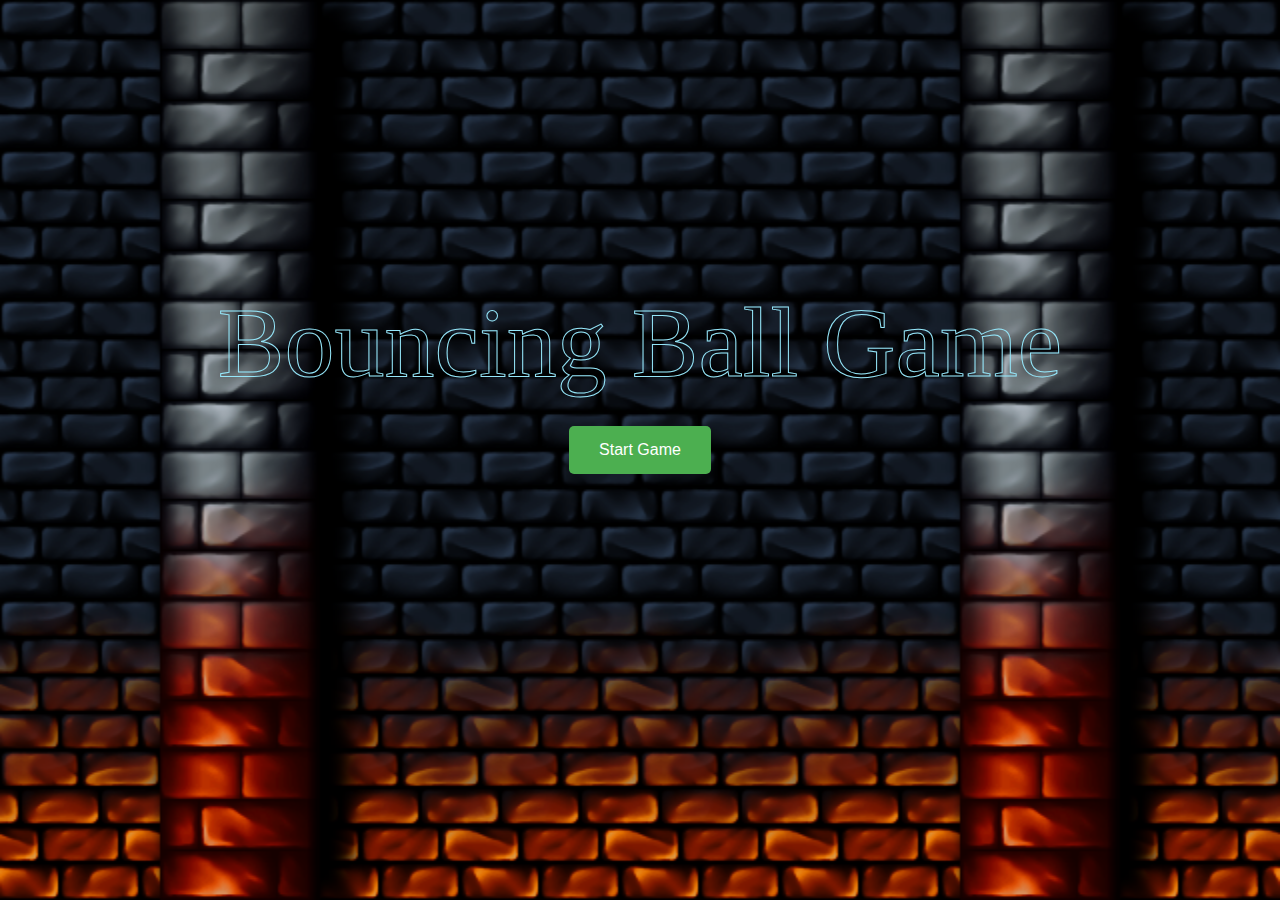
<file: index.html>
<!DOCTYPE html>
<html lang="en">
<head>
    <meta charset="UTF-8">
    <meta name="viewport" content="width=device-width, initial-scale=1.0">
    
    <title>Bouncing Game</title>
    <link rel="stylesheet" href="style.css">
    <script src="./main.js"></script>
</head>
<body>
    <div class="menu">
        <img src="./Images/breakout_bg.png" alt="menu">

        <button class="button" onclick="startGame()">Start Game</button>
        <p class="title">Bouncing Ball Game</p>

        <script>
            // JavaScript function to navigate to the game page
            function startGame() {
                window.location.href = 'game.html';
            }
            </script>

    </div>
    
    
</body>
</html>
</file>
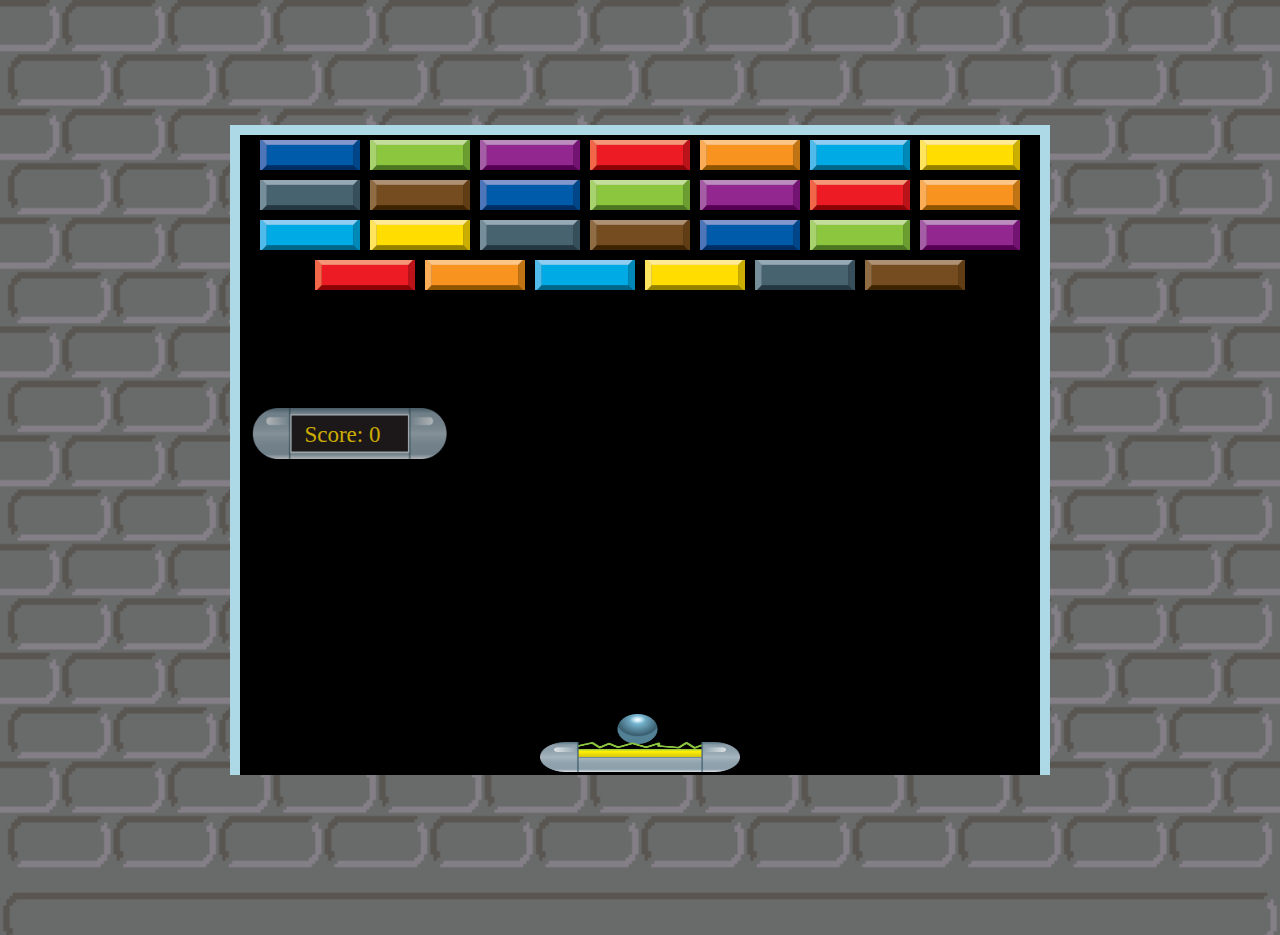
<file: game.html>
<!DOCTYPE html>
<html lang="en">
<head>
    <meta charset="UTF-8">
    <meta name="viewport" content="width=device-width, initial-scale=1.0">
    <title>Bouncing-Ball-Game</title>
    <link rel="stylesheet" href="./style.css">
    <script defer src="./main.js"></script>
</head>
<body>
  
<div class="GameScreen" id="container">
  
      <div class="Ball" id="ball">
        <img src="./Images/58-Breakout-Tiles.png" alt="ballimage" height="30px" width="40px">
      </div>
      
      <div class="paddle" id="playerPaddle">
        <img src="./Images/50-Breakout-Tiles.png" alt="Paddleimage" width="200px" height="30px">
      </div>
      <div id="win-message" style="display: none;">
        Congratulations! You won!
    </div>
      <div class="Bricks">
        <div class="brick"><img src="./Images/01-Breakout-Tiles.png" alt="brick1" height="20px"></div>
        <div class="brick"><img src="./Images/03-Breakout-Tiles.png" alt="brick1" height="20px"></div>
        <div class="brick"><img src="./Images/05-Breakout-Tiles.png" alt="brick1" height="20px"></div>
        <div class="brick"><img src="./Images/07-Breakout-Tiles.png" alt="brick1" height="20px"></div>
        <div class="brick"><img src="./Images/09-Breakout-Tiles.png" alt="brick1" height="20px"></div>
        <div class="brick"><img src="./Images/11-Breakout-Tiles.png" alt="brick1" height="20px"></div>
        <div class="brick"><img src="./Images/13-Breakout-Tiles.png" alt="brick1" height="20px"></div>
        <div class="brick"><img src="./Images/17-Breakout-Tiles.png" alt="brick1" height="20px"></div>
        <div class="brick"><img src="./Images/19-Breakout-Tiles.png" alt="brick1" height="20px"></div>
        <div class="brick"><img src="./Images/01-Breakout-Tiles.png" alt="brick1" height="20px"></div>
        <div class="brick"><img src="./Images/03-Breakout-Tiles.png" alt="brick1" height="20px"></div>
        <div class="brick"><img src="./Images/05-Breakout-Tiles.png" alt="brick1" height="20px"></div>
        <div class="brick"><img src="./Images/07-Breakout-Tiles.png" alt="brick1" height="20px"></div>
        <div class="brick"><img src="./Images/09-Breakout-Tiles.png" alt="brick1" height="20px"></div>
        <div class="brick"><img src="./Images/11-Breakout-Tiles.png" alt="brick1" height="20px"></div>
        <div class="brick"><img src="./Images/13-Breakout-Tiles.png" alt="brick1" height="20px"></div>
        <div class="brick"><img src="./Images/17-Breakout-Tiles.png" alt="brick1" height="20px"></div>
        <div class="brick"><img src="./Images/19-Breakout-Tiles.png" alt="brick1" height="20px"></div>
        <div class="brick"><img src="./Images/01-Breakout-Tiles.png" alt="brick1" height="20px"></div>
        <div class="brick"><img src="./Images/03-Breakout-Tiles.png" alt="brick1" height="20px"></div>
        <div class="brick"><img src="./Images/05-Breakout-Tiles.png" alt="brick1" height="20px"></div>
        <div class="brick"><img src="./Images/07-Breakout-Tiles.png" alt="brick1" height="20px"></div>
        <div class="brick"><img src="./Images/09-Breakout-Tiles.png" alt="brick1" height="20px"></div>
        <div class="brick"><img src="./Images/11-Breakout-Tiles.png" alt="brick1" height="20px"></div>
        <div class="brick"><img src="./Images/13-Breakout-Tiles.png" alt="brick1" height="20px"></div>
        <div class="brick"><img src="./Images/17-Breakout-Tiles.png" alt="brick1" height="20px"></div>
        <div class="brick"><img src="./Images/19-Breakout-Tiles.png" alt="brick1" height="20px"></div>
        
      </div>
      <div class="score" id="displayscore">
        <img src="./Images/49-Breakout-Tiles.png" alt="">
        <p class="scorenum" id="scores">Score: 0</p>
      </div>
      <div id="game-over-message">Game Over!</div>
      <audio id="gameOverSound" src="./Sounds/mixkit-arcade-game-opener-222.wav"></audio>
      <audio id="brickSound" src="./Sounds/chase-8-bit-73312.mp3"></audio>
      <button id="play-again-btn" onclick="playAgain()">Play Again</button>
      <div class="level2" id="next-level-message"><h1 id="goodJob"><span>Good Job!</span></h1>
       <a href="level2.html"> <div id="next-level">Next Level</div></a>
      

      </div>
      

    

</div>

    
</body>
</html>
</file>
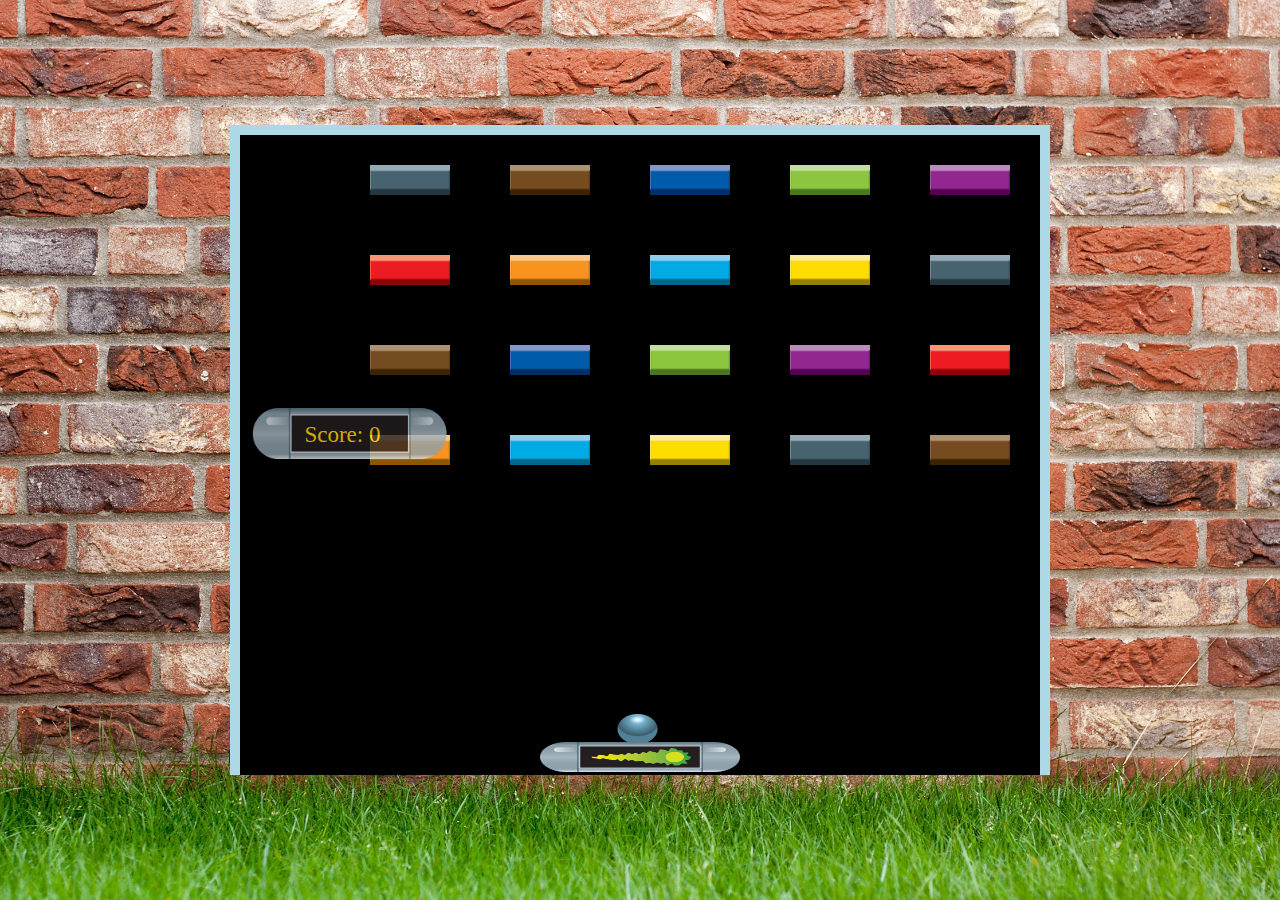
<file: level2.html>
<!DOCTYPE html>
<html lang="en">
<head>
    <meta charset="UTF-8">
    <meta name="viewport" content="width=device-width, initial-scale=1.0">
    <title>Level 2</title>
    <link rel="stylesheet" href="style2.css">
    <script defer src="./main2.js"></script>
</head>
<body>
    <div class="GameScreen" id="container">
            <div class="Ball" id="ball">
              <img src="./Images/58-Breakout-Tiles.png" alt="ballimage" height="30px" width="40px">
            </div>
            
            <div class="paddle" id="playerPaddle">
              <img src="./Images/45-Breakout-Tiles.png" alt="Paddleimage" width="200px" height="30px">
            </div>
        
        <div class="Bricks" id="brick">
          
       
        <div class="brick"><img src="./Images/17-Breakout-Tiles.png" alt="brick1" height="20px"></div>
        <div class="brick"><img src="./Images/19-Breakout-Tiles.png" alt="brick1" height="20px"></div>
        <div class="brick"><img src="./Images/01-Breakout-Tiles.png" alt="brick1" height="20px"></div>
        <div class="brick"><img src="./Images/03-Breakout-Tiles.png" alt="brick1" height="20px"></div>
        <div class="brick"><img src="./Images/05-Breakout-Tiles.png" alt="brick1" height="20px"></div>
        <div class="brick"><img src="./Images/07-Breakout-Tiles.png" alt="brick1" height="20px"></div>
        <div class="brick"><img src="./Images/09-Breakout-Tiles.png" alt="brick1" height="20px"></div>
        <div class="brick"><img src="./Images/11-Breakout-Tiles.png" alt="brick1" height="20px"></div>
        <div class="brick"><img src="./Images/13-Breakout-Tiles.png" alt="brick1" height="20px"></div>
        <div class="brick"><img src="./Images/17-Breakout-Tiles.png" alt="brick1" height="20px"></div>
        <div class="brick"><img src="./Images/19-Breakout-Tiles.png" alt="brick1" height="20px"></div>
        <div class="brick"><img src="./Images/01-Breakout-Tiles.png" alt="brick1" height="20px"></div>
        <div class="brick"><img src="./Images/03-Breakout-Tiles.png" alt="brick1" height="20px"></div>
        <div class="brick"><img src="./Images/05-Breakout-Tiles.png" alt="brick1" height="20px"></div>
        <div class="brick"><img src="./Images/07-Breakout-Tiles.png" alt="brick1" height="20px"></div>
        <div class="brick"><img src="./Images/09-Breakout-Tiles.png" alt="brick1" height="20px"></div>
        <div class="brick"><img src="./Images/11-Breakout-Tiles.png" alt="brick1" height="20px"></div>
        <div class="brick"><img src="./Images/13-Breakout-Tiles.png" alt="brick1" height="20px"></div>
        <div class="brick"><img src="./Images/17-Breakout-Tiles.png" alt="brick1" height="20px"></div>
        <div class="brick"><img src="./Images/19-Breakout-Tiles.png" alt="brick1" height="20px"></div>
        
          
        </div>
        <div class="score" id="displayscore">
          <img src="./Images/49-Breakout-Tiles.png" alt="">
          <p class="scorenum" id="scores">Score: 0</p>
        </div>
        <div id="game-over-message">Game Over!</div>
        <audio id="gameOverSound" src="./Sounds/mixkit-arcade-game-opener-222.wav"></audio>
        <audio id="brickSound" src="./Sounds/chase-8-bit-73312.mp3"></audio>
        <button id="play-again-btn" onclick="playAgain()">Play Again</button>
        <div class="winning" id="winningMessage"> <h1><span>You Won!</span></h1>
          <a href="game.html"> <div id="playAgain">Play Again!</div></a>
        </div>

    </div>
    
</body>
</html>
</file>
<file: style.css>
body {
    background-image: url(./Images/background\ \(1\).png);
    background-color: #f0f0f0;
    background-size: cover;
    display: flex;
    justify-content: center;
    align-items: center;
    height: 100vh;
    margin: 0;
}
.GameScreen {
    position: relative;
    margin: 10px auto;
    padding: 0;
    height: 640px;
    width: 800px;
    background-color: black;
    border-top: 10px lightblue solid;
    border-left:10px lightblue solid;
    border-right:10px lightblue solid;
    flex-wrap: wrap;
}
.Ball {
   
    position: absolute;
    width: 45px;
    height: 32px;
    border-radius: 20px;
    padding: 0;
    margin: 0;
    bottom: 29px;
    left: 50%;
    transform: translateX(-50%);
    
}
.paddle {

    position: absolute;
    width: 200px; /* Adjust width */
    height: 30px;
    bottom: 3px;
    left: 50%; /* Start in the middle */
    transform: translateX(-50%)
}
.Bricks {
    
    display: flex;
    flex-wrap: wrap;
    justify-content: center;
}

.brick {
    
    width: 100px;
    height: 30px;
    box-shadow: 2px 2px 5px rgba(0, 0, 0, 0.3); /* Brick shadow */
    margin: 5px;
    
}
.brick img {
    width: 100%;
    height: 100%;
    object-fit: cover;
}
.break {
    opacity: 0;
}
.show {
    opacity: 1;
}
.score {
    position: absolute;
    padding: 12px;
    bottom: 300px ;
    opacity: 0.8;
    
    
}
.score img {
    width: 40%;
    height: 90%;
    object-fit: cover;
    
}
.score p{
    color: gold;
    position: absolute;
    top: 20%;
    left: 20%;
    transform: translate(-50%, -50%);
    font-size: 23px ;
}
.menu {
    display: flex;
    flex-direction: column;
    align-items: center;
    justify-content: center;
    height: 100vh; /* Use 100% of the viewport height */
    margin: 0;
    width: 100%;
    height: 100%;
}


.menu img {
     width: 100%;
     height: 100%;
}
.button {
    background-color: #4CAF50;
    color: white;
    padding: 15px 30px;
    font-size: 16px;
    cursor: pointer;
    border: none;
    border-radius: 5px;
    transition: background-color 0.3s;
    text-align: center;
    position: absolute;

}

.button:hover {
    background-color: #45a049;
}
.title { /* This block of code froom https://codepen.io/Vikaspatel/pen/EOqymW */
    font-size: 100px;
	display: inline-block;
	color: transparent;
	position: relative;
	background-clip: text;
	-webkit-background-clip: text;
	background-image: url('https://i.ibb.co/CvwWQZF/water.gif');
	background-repeat: repeat-x;
	animation: watereffect 5s infinite normal linear;
	-webkit-text-stroke: 1px #95E6F9;
    position: absolute;
    bottom: 400px;
}

	@keyframes watereffect{
		0%{background-position: 0 10px}
		5%{background-position: 5% 5px}
		10%{background-position: 10% -10px}
		15%{background-position: 15% -20px}
		20%{background-position: 20% -30px}
		25%{background-position: 25% -40px}
		30%{background-position: 30% -50px}
		40%{background-position:35% -55px}
		50%{background-position:40% -55px}
		60%{background-position:50% -55px}
		70%{background-position:60% -55px}
		80%{background-position:70% -55px}
		90%{background-position:80% -55px}
		100%{background-position:90% -55px}
	}

    #game-over-message {
        display: none;
        position: absolute;
        top: 50%;
        left: 50%;
        transform: translate(-50%, -50%);
        font-size: 24px;
        font-weight: bold;
        color: red;
    }

    #play-again-btn {
        display: none;
        position: absolute;
        top: 60%;
        left: 50%;
        transform: translateX(-50%);
        padding: 10px;
        font-size: 16px;
        cursor: pointer;
    }
    #next-level {
        display: none;
        position: absolute;
        top: 60%;
        left: 50%;
        transform: translateX(-50%);
        padding: 10px;
        font-size: 16px;
        cursor: pointer;
    }
    #next-level {
        background-color: #4CAF50;
        color: white;
        padding: 15px 30px;
        font-size: 16px;
        cursor: pointer;
        border: none;
        border-radius: 5px;
        transition: background-color 0.3s;
        text-align: center;
        position: absolute;
    
    }
    
    #next-level:hover {
        background-color: #45a049;
    }
    .level2 {
        display: flex;
        flex-direction: column;
        align-items: center;
        justify-content: center;
        height: 100vh; /* Use 100% of the viewport height */
        margin: 0;
        width: 100%;
        height: 100%;
    }

    @media screen and (max-width: 600px) {
        /* Styles for screens up to 600px wide */
    }
    
    @media screen and (min-width: 601px) and (max-width: 1024px) {
        /* Styles for screens between 601px and 1024px wide */
    }
    
    @media screen and (min-width: 1025px) {
        /* Styles for screens wider than 1024px */
    }
    span { /* https://codepen.io/hiroyaiizuka/pen/VgXBoO */
        height: 400px;
        width: 100%;
        background-image: url("https://dl.dropbox.com/s/r2s8s2r17wi0xm6/flame.png?dl=0");
        background-position: 0 -1000px;
        -webkit-background-clip: text;
        -webkit-text-fill-color: transparent;
        animation: fire 4s linear infinite;
      }
      
      h1 {
        display: none;
        color: #fff;
        font-size: 80px;
        text-align: center;
      }
      
      @keyframes fire {
        0% {
          background-position: 0% -50%;
        }
        100% {
          background-position: 0% -25%;
        }
      }
</file>
<file: style2.css>
body { /* Image from https://www.pexels.com/photo/red-concrete-brick-259915/ */
    background-image: url(./Images/pexels-pixabay-259915.jpg);
    background-size: 150dvh;
    background-color: #f0f0f0;
    display: flex;
    justify-content: center;
    align-items: center;
    height: 100vh;
    margin: 0;
    
}
.GameScreen {
    position: relative;
    margin: 10px auto;
    padding: 0;
    height: 640px;
    width: 800px;
    background-color: black;
    border-top: 10px lightblue solid;
    border-left:10px lightblue solid;
    border-right:10px lightblue solid;
   
  
}
.Ball {
   
    position: absolute;
    width: 45px;
    height: 32px;
    border-radius: 20px;
    padding: 0;
    margin: 0;
    bottom: 29px;
    left: 50%;
    transform: translateX(-50%);
    
}

.paddle {

    position: absolute;
    width: 200px; /* Adjust width */
    height: 30px;
    bottom: 3px;
    left: 50%; /* Start in the middle */
    transform: translateX(-50%)
}
.Bricks {
    
    display: flex;
    flex-wrap: wrap;
    
    justify-content: flex-end;
    animation-play-state: running;
    
}

.brick {
   position:static;
    width: 80px;
    height: 30px;
    box-shadow: 2px 2px 5px rgba(0, 0, 0, 0.3);
    margin: 20px;
    padding: 10px;
    animation: moveRightToLeft 2s linear infinite;
    
    
}
.Bricks.paused {
    animation-play-state: paused; /* This class will be added to pause the animation */
  }
.brick img {
    width: 100%;
    height: 100%;
    object-fit: cover;
}
@keyframes moveRightToLeft {
    0% {
      transform: translateX(0);
    }
    100% {
      transform: translateX(calc(-55% + -75%)); /* Adjust the width of the container */
    }
  }
  .break {
    opacity: 0;
}
.show {
    opacity: 1;
}
.score {
    position: absolute;
    padding: 12px;
    bottom: 300px ;
    opacity: 0.8;
    
    
}
.score img {
    width: 40%;
    height: 90%;
    object-fit: cover;
    
}
.score p{
    color: gold;
    position: absolute;
    top: 20%;
    left: 20%;
    transform: translate(-50%, -50%);
    font-size: 23px ;
}

.button {
    background-color: #4CAF50;
    color: white;
    padding: 15px 30px;
    font-size: 16px;
    cursor: pointer;
    border: none;
    border-radius: 5px;
    transition: background-color 0.3s;
    text-align: center;
    position: absolute;

}

.button:hover {
    background-color: #45a049;
}
#game-over-message {
    display: none;
    position: absolute;
    top: 50%;
    left: 50%;
    transform: translate(-50%, -50%);
    font-size: 24px;
    font-weight: bold;
    color: red;
}

#play-again-btn {
    display: none;
    position: absolute;
    top: 60%;
    left: 50%;
    transform: translateX(-50%);
    padding: 10px;
    font-size: 16px;
    cursor: pointer;
}
#winningMessage {
    display: none;
    position: absolute;
    top: 50%;
    left: 50%;
    transform: translate(-50%, -50%);
    font-size: 24px;
    font-weight: bold;
    color: red;
}
span { /* https://codepen.io/hiroyaiizuka/pen/VgXBoO */
    height: 400px;
    width: 100%;
    background-image: url("https://dl.dropbox.com/s/r2s8s2r17wi0xm6/flame.png?dl=0");
    background-position: 0 -1000px;
    -webkit-background-clip: text;
    -webkit-text-fill-color: transparent;
    animation: fire 4s linear infinite;
  }
  
  h1 {
    color: #fff;
    font-size: 80px;
    text-align: center;
  }
  
  @keyframes fire {
    0% {
      background-position: 0% -50%;
    }
    100% {
      background-position: 0% -25%;
    }
  }
  #playAgain {
    background-color: #4CAF50;
    color: white;
    padding: 15px 30px;
    font-size: 16px;
    cursor: pointer;
    border: none;
    border-radius: 5px;
    transition: background-color 0.3s;
    text-align: center;
    position: absolute;

}

#playAgain:hover {
    background-color: #45a049;
}
</file>
